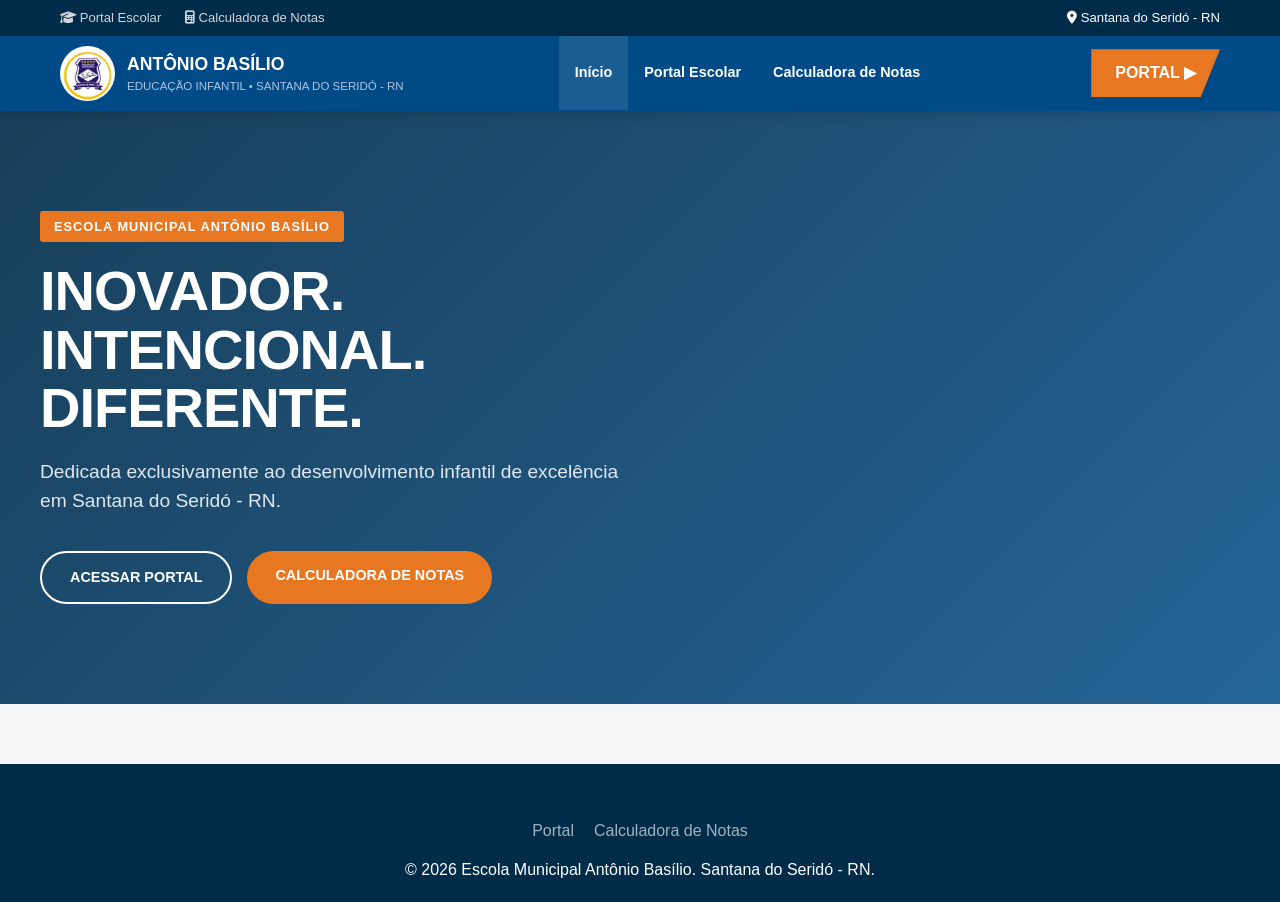
<file: index.html>
<!DOCTYPE html>
<html lang="pt-BR">
<head>
  <meta charset="UTF-8">
  <meta name="viewport" content="width=device-width, initial-scale=1.0">
  <title>Escola Municipal Antônio Basílio - Santana do Seridó / RN</title>
  <link rel="stylesheet" href="https://cdnjs.cloudflare.com/ajax/libs/font-awesome/6.4.0/css/all.min.css">
  <link rel="stylesheet" href="css/style.css">
</head>
<body>
  <div class="top-bar">
    <div class="top-bar-container">
      <div class="top-links">
        <a href="portal.html"><i class="fa-solid fa-graduation-cap"></i> Portal Escolar</a>
        <a href="calc.html"><i class="fa-solid fa-calculator"></i> Calculadora de Notas</a>
      </div>
      <div><span><i class="fa-solid fa-location-dot"></i> Santana do Seridó - RN</span></div>
    </div>
  </div>

  <header class="main-nav">
    <div class="nav-container">
      <a href="index.html" class="brand-logo">
        <div class="logo-icon">
          <img src="img/logoescola.jpg" alt="Logo da Escola">
        </div>
        <div class="logo-text">
          <span class="school-name">ANTÔNIO BASÍLIO</span>
          <span class="school-sub">Educação Infantil • Santana do Seridó - RN</span>
        </div>
      </a>
      <nav>
        <ul class="nav-menu">
          <li class="nav-item"><a href="index.html" class="active">Início</a></li>
          <li class="nav-item"><a href="portal.html">Portal Escolar</a></li>
          <li class="nav-item"><a href="calc.html">Calculadora de Notas</a></li>
        </ul>
      </nav>
      <div><a href="portal.html" class="btn-dwu-apply">PORTAL <span>▶</span></a></div>
    </div>
  </header>

  <section class="hero-section">
    <div class="hero-content">
      <span class="hero-badge">ESCOLA MUNICIPAL ANTÔNIO BASÍLIO</span>
      <h1 class="hero-title">INOVADOR.<br>INTENCIONAL.<br>DIFERENTE.</h1>
      <p class="hero-sub">Dedicada exclusivamente ao desenvolvimento infantil de excelência em Santana do Seridó - RN.</p>
      <div class="hero-cta-group">
        <a href="portal.html" class="btn-hero btn-hero-outline">ACESSAR PORTAL</a>
        <a href="calc.html" class="btn-hero btn-hero-fill">CALCULADORA DE NOTAS</a>
      </div>
    </div>
  </section>

  <footer class="main-footer">
    <ul class="footer-links">
      <li><a href="portal.html">Portal</a></li>
      <li><a href="calc.html">Calculadora de Notas</a></li>
    </ul>
    <p>&copy; 2026 Escola Municipal Antônio Basílio. Santana do Seridó - RN.</p>
  </footer>
</body>
</html>
</file>
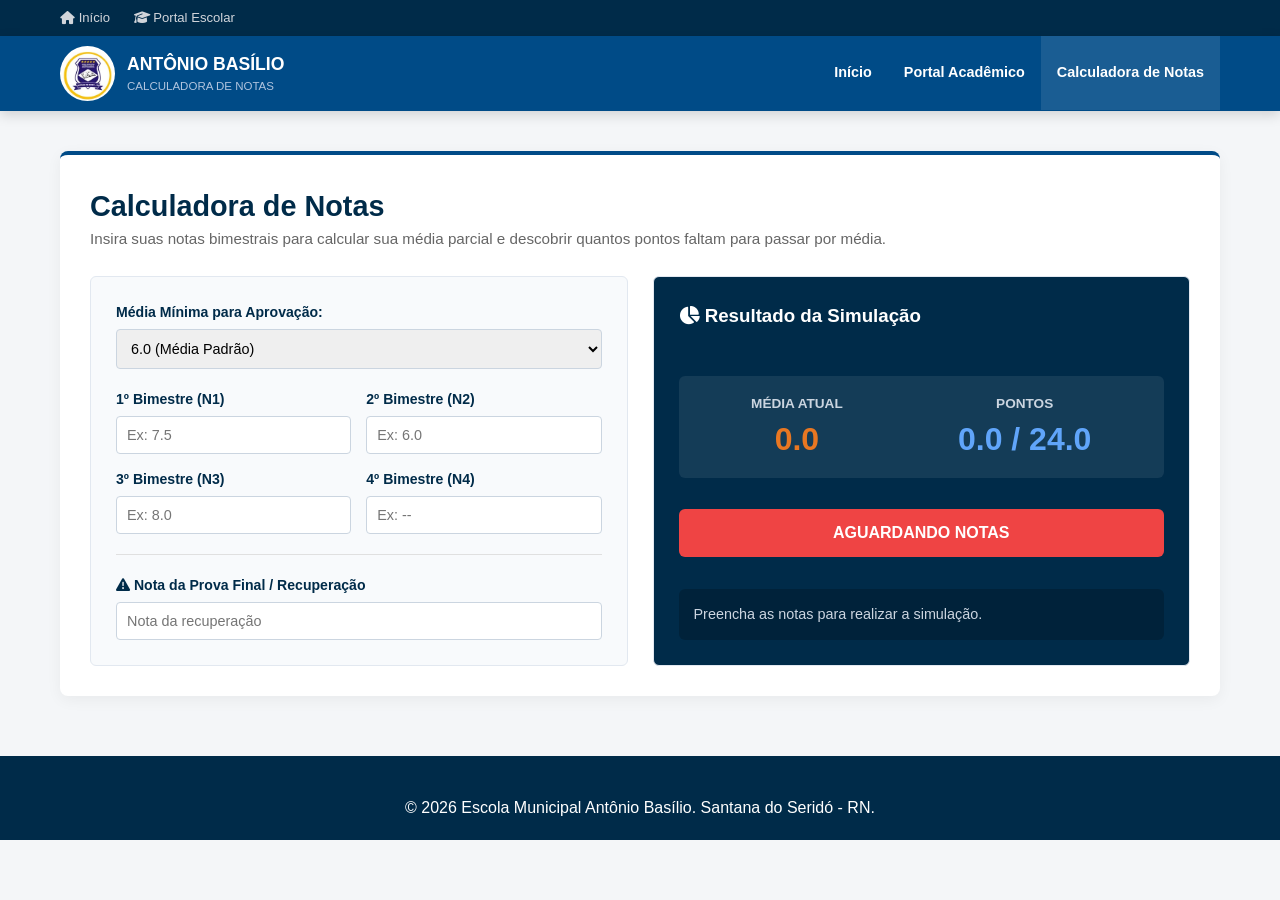
<file: calc.html>
<!DOCTYPE html>
<html lang="pt-BR">
<head>
  <meta charset="UTF-8">
  <meta name="viewport" content="width=device-width, initial-scale=1.0">
  <title>Calculadora de Notas - E.M. Antônio Basílio</title>
  <link rel="stylesheet" href="https://cdnjs.cloudflare.com/ajax/libs/font-awesome/6.4.0/css/all.min.css">
  <link rel="stylesheet" href="css/style.css">
</head>
<body>
  <div class="top-bar">
    <div class="top-bar-container">
      <div class="top-links">
        <a href="index.html"><i class="fa-solid fa-house"></i> Início</a>
        <a href="portal.html"><i class="fa-solid fa-graduation-cap"></i> Portal Escolar</a>
      </div>
    </div>
  </div>

  <header class="main-nav">
    <div class="nav-container">
      <a href="index.html" class="brand-logo">
        <div class="logo-icon">
          <img src="img/logoescola.jpg" alt="Logo da Escola">
        </div>
        <div class="logo-text">
          <span class="school-name">ANTÔNIO BASÍLIO</span>
          <span class="school-sub">Calculadora de Notas</span>
        </div>
      </a>
      <nav>
        <ul class="nav-menu">
          <li class="nav-item"><a href="index.html">Início</a></li>
          <li class="nav-item"><a href="portal.html">Portal Acadêmico</a></li>
          <li class="nav-item"><a href="calc.html" class="active">Calculadora de Notas</a></li>
        </ul>
      </nav>
    </div>
  </header>

  <main class="main-content-wrapper">
    <section class="section-container">
      <div class="section-header">
        <h2>Calculadora de Notas</h2>
        <p>Insira suas notas bimestrais para calcular sua média parcial e descobrir quantos pontos faltam para passar por média.</p>
      </div>

      <div class="calc-wrapper">
        <div class="calc-box">
          <div class="form-group" style="margin-bottom: 20px;">
            <label>Média Mínima para Aprovação:</label>
            <select id="calc-media-alvo" onchange="calculateIFCalc()">
              <option value="6.0" selected>6.0 (Média Padrão)</option>
              <option value="7.0">7.0 (Média Avançada)</option>
              <option value="5.0">5.0 (Média Mínima)</option>
            </select>
          </div>

          <div class="calc-grid">
            <div class="form-group"><label>1º Bimestre (N1)</label><input type="text" inputmode="decimal" autocomplete="off" id="calc-n1" placeholder="Ex: 7.5" oninput="calculateIFCalc()"></div>
            <div class="form-group"><label>2º Bimestre (N2)</label><input type="text" inputmode="decimal" autocomplete="off" id="calc-n2" placeholder="Ex: 6.0" oninput="calculateIFCalc()"></div>
            <div class="form-group"><label>3º Bimestre (N3)</label><input type="text" inputmode="decimal" autocomplete="off" id="calc-n3" placeholder="Ex: 8.0" oninput="calculateIFCalc()"></div>
            <div class="form-group"><label>4º Bimestre (N4)</label><input type="text" inputmode="decimal" autocomplete="off" id="calc-n4" placeholder="Ex: --" oninput="calculateIFCalc()"></div>
          </div>

          <hr style="margin: 20px 0; border: none; border-top: 1px solid #E0E0E0;">

          <div class="form-group">
            <label><i class="fa-solid fa-triangle-exclamation"></i> Nota da Prova Final / Recuperação</label>
            <input type="text" inputmode="decimal" autocomplete="off" id="calc-pf" placeholder="Nota da recuperação" oninput="calculateIFCalc()">
          </div>
        </div>

        <div class="calc-box result-card">
          <h3 style="color: #FFF; margin-bottom: 15px;"><i class="fa-solid fa-chart-pie"></i> Resultado da Simulação</h3>
          <div class="result-display">
            <div>
              <span style="font-size: 0.85rem; color: #CBD5E0; font-weight: bold;">MÉDIA ATUAL</span>
              <div class="result-score" id="res-media-atual">0.0</div>
            </div>
            <div>
              <span style="font-size: 0.85rem; color: #CBD5E0; font-weight: bold;">PONTOS</span>
              <div class="result-score" id="res-soma-pontos" style="color: #60A5FA;">0.0 / 24.0</div>
            </div>
          </div>
          <div id="res-status-badge" class="result-status status-alert">Insira as notas bimestrais</div>
          <div class="result-details" id="res-details-text">Preencha os bimestres acima para simular sua situação acadêmica.</div>
        </div>
      </div>
    </section>
  </main>

  <footer class="main-footer">
    <p>&copy; 2026 Escola Municipal Antônio Basílio. Santana do Seridó - RN.</p>
  </footer>

  <script src="js/brain.js"></script>
  <script src="js/main.js"></script>
</body>
</html>
</file>
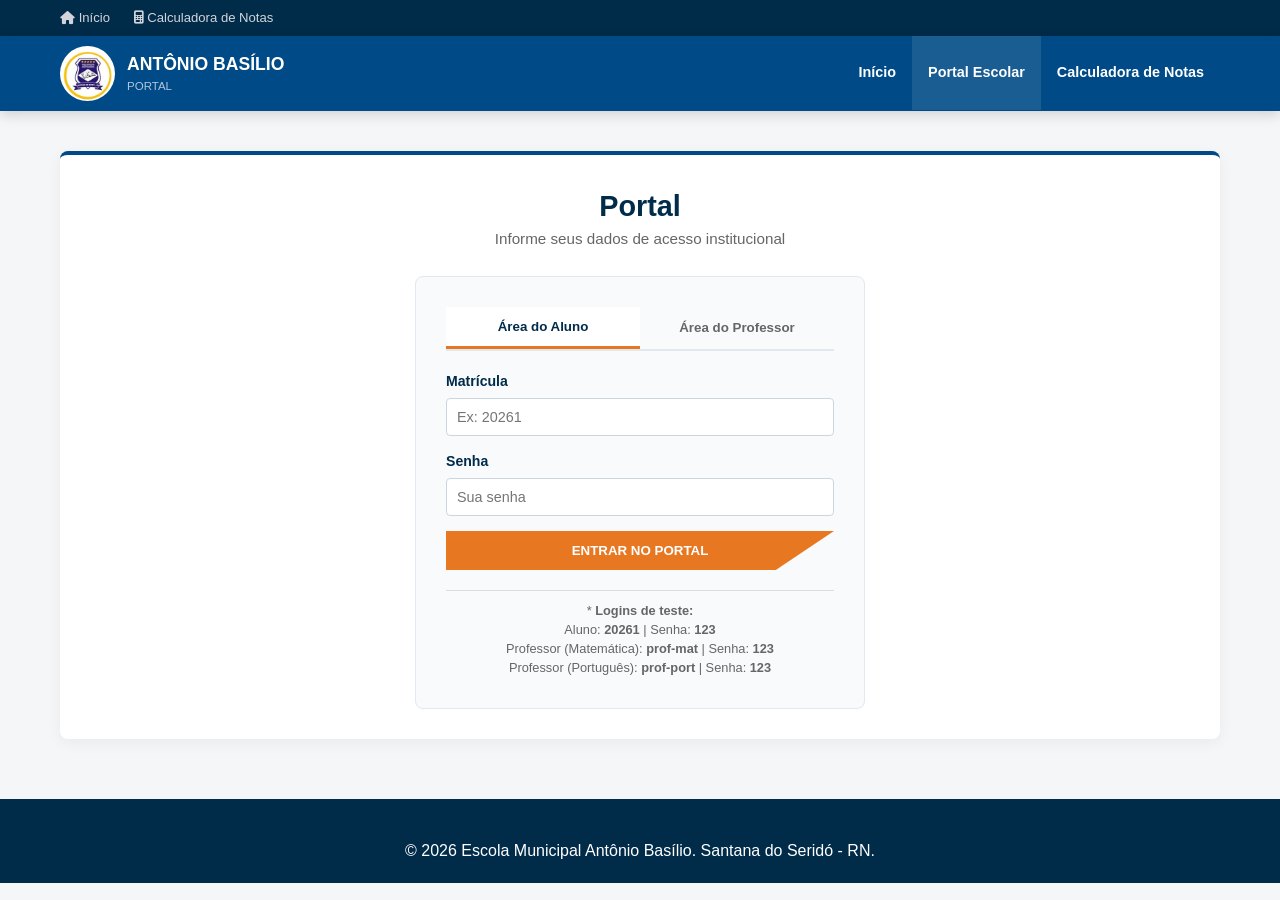
<file: portal.html>
<!DOCTYPE html>
<html lang="pt-BR">
<head>
  <meta charset="UTF-8">
  <meta name="viewport" content="width=device-width, initial-scale=1.0">
  <title>Portal Escolar- E.M. Antônio Basílio</title>
  <link rel="stylesheet" href="https://cdnjs.cloudflare.com/ajax/libs/font-awesome/6.4.0/css/all.min.css">
  <link rel="stylesheet" href="css/style.css">
</head>
<body>
  <div class="top-bar">
    <div class="top-bar-container">
      <div class="top-links">
        <a href="index.html"><i class="fa-solid fa-house"></i> Início</a>
        <a href="calc.html"><i class="fa-solid fa-calculator"></i> Calculadora de Notas</a>
      </div>
    </div>
  </div>

  <header class="main-nav">
    <div class="nav-container">
      <a href="index.html" class="brand-logo">
        <div class="logo-icon">
          <img src="img/logoescola.jpg" alt="Logo da Escola">
        </div>
        <div class="logo-text">
          <span class="school-name">ANTÔNIO BASÍLIO</span>
          <span class="school-sub">Portal</span>
        </div>
      </a>
      <nav>
        <ul class="nav-menu">
          <li class="nav-item"><a href="index.html">Início</a></li>
          <li class="nav-item"><a href="portal.html" class="active">Portal Escolar</a></li>
          <li class="nav-item"><a href="calc.html">Calculadora de Notas</a></li>
        </ul>
      </nav>
    </div>
  </header>

  <main class="main-content-wrapper">
    <!-- TELA DE LOGIN -->
    <section class="section-container" id="login-section">
      <div class="section-header" style="text-align: center;">
        <h2>Portal </h2>
        <p>Informe seus dados de acesso institucional</p>
      </div>

      <div class="login-box-wrapper">
        <div class="role-tabs">
          <button class="role-tab-btn active" id="tab-btn-aluno" onclick="switchLoginTab('aluno')">Área do Aluno</button>
          <button class="role-tab-btn" id="tab-btn-prof" onclick="switchLoginTab('professor')">Área do Professor</button>
        </div>

        <!-- Login Aluno -->
        <form class="dwu-form" id="form-login-aluno" onsubmit="handleLogin(event, 'aluno')">
          <div class="form-group">
            <label>Matrícula</label>
            <input type="text" id="login-aluno-mat" required placeholder="Ex: 20261">
          </div>
          <div class="form-group">
            <label>Senha</label>
            <input type="password" id="login-aluno-pass" required placeholder="Sua senha">
          </div>
          <button type="submit" class="btn-dwu-apply" style="border:none; cursor:pointer; text-align:center;">Entrar no Portal</button>
        </form>

        <!-- Login Professor -->
        <form class="dwu-form" id="form-login-prof" onsubmit="handleLogin(event, 'professor')" style="display:none;">
          <div class="form-group">
            <label>Matrícula / Usuário</label>
            <input type="text" id="login-prof-mat" required placeholder="Ex: prof-mat ou prof-port">
          </div>
          <div class="form-group">
            <label>Senha</label>
            <input type="password" id="login-prof-pass" required placeholder="Sua senha">
          </div>
          <button type="submit" class="btn-dwu-apply" style="border:none; cursor:pointer; text-align:center;">Entrar como Professor</button>
        </form>

        <div style="margin-top: 20px; font-size: 0.8rem; color: #666; text-align: center; border-top: 1px solid #DDD; padding-top: 10px;">
          * <strong>Logins de teste:</strong><br>
          Aluno: <strong>20261</strong> | Senha: <strong>123</strong><br>
          Professor (Matemática): <strong>prof-mat</strong> | Senha: <strong>123</strong><br>
          Professor (Português): <strong>prof-port</strong> | Senha: <strong>123</strong>
        </div>
      </div>
    </section>

    <!-- PAINEL PROTEGIDO -->
    <section class="section-container" id="dashboard-section" style="display:none;">
      <div style="display: flex; justify-content: space-between; align-items: center; margin-bottom: 20px;">
        <h2 style="color: var(--dwu-navy);"><i class="fa-solid fa-user-gear"></i> Painel do Usuário</h2>
        <button class="btn-small" onclick="logout()" style="background-color: #EF4444;"><i class="fa-solid fa-right-from-bracket"></i> Sair</button>
      </div>

      <div class="portal-card">
        <div class="portal-tabs" id="portal-tabs-container"></div>
        <!-- CONTEINER OBRIGATÓRIO ADICIONADO AQUI -->
        <div id="tab-content-area"></div>
      </div>
    </section>
  </main>

  <footer class="main-footer">
    <p>&copy; 2026 Escola Municipal Antônio Basílio. Santana do Seridó - RN.</p>
  </footer>

  <script src="js/brain.js"></script>
  <script src="js/gate.js"></script>
  <script src="js/main.js"></script>
</body>
</html>
</file>
<file: css/style.css>
:root {
  --dwu-navy: #002B49;
  --dwu-blue: #004B87;
  --dwu-orange: #E87722;
  --dwu-orange-hover: #D06615;
  --dwu-bg-gray: #F4F6F8;
  --dwu-card-border: #E2E8F0;
  --dwu-text-dark: #2D3748;
  --dwu-text-light: #718096;
}

* {
  box-sizing: border-box;
  margin: 0;
  padding: 0;
}

body {
  font-family: 'Open Sans', -apple-system, BlinkMacSystemFont, "Segoe UI", Roboto, sans-serif;
  background-color: var(--dwu-bg-gray);
  color: var(--dwu-text-dark);
  line-height: 1.5;
}

.top-bar {
  background-color: var(--dwu-navy);
  color: #FFFFFF;
  font-size: 0.82rem;
  padding: 8px 0;
}

.top-bar-container {
  max-width: 1200px;
  margin: 0 auto;
  padding: 0 20px;
  display: flex;
  justify-content: space-between;
  align-items: center;
}

.top-links a {
  color: #D1D5DB;
  text-decoration: none;
  margin-right: 20px;
  transition: color 0.2s;
}

.top-links a:hover {
  color: var(--dwu-orange);
}

.main-nav {
  background-color: var(--dwu-blue);
  box-shadow: 0 4px 12px rgba(0, 0, 0, 0.15);
  position: sticky;
  top: 0;
  z-index: 1000;
}

.nav-container {
  max-width: 1200px;
  margin: 0 auto;
  padding: 0 20px;
  display: flex;
  justify-content: space-between;
  align-items: center;
  height: 75px;
}

.brand-logo {
  display: flex;
  align-items: center;
  text-decoration: none;
  color: #FFF;
}

.logo-icon {
  width: 55px;
  height: 55px;
  border-radius: 50%;
  overflow: hidden;
  display: flex;
  align-items: center;
  justify-content: center;
  background-color: white;
  margin-right: 12px;
  flex-shrink: 0;
}

.logo-icon img {
  width: 100%;
  height: 100%;
  object-fit: cover;
}

.logo-text {
  display: flex;
  flex-direction: column;
}

.school-name {
  font-family: 'Montserrat', sans-serif;
  font-weight: 800;
  font-size: 1.1rem;
}

.school-sub {
  font-size: 0.72rem;
  color: #B0C4DE;
  text-transform: uppercase;
}

.nav-menu {
  display: flex;
  list-style: none;
}

.nav-item a {
  color: #FFF;
  text-decoration: none;
  font-weight: 600;
  font-size: 0.9rem;
  padding: 26px 16px;
  display: block;
  transition: background 0.2s;
}

.nav-item a:hover,
.nav-item a.active {
  background-color: rgba(255, 255, 255, 0.1);
}

.btn-dwu-apply {
  background-color: var(--dwu-orange);
  color: #FFF !important;
  text-decoration: none;
  font-weight: 800;
  padding: 12px 24px;
  text-transform: uppercase;
  clip-path: polygon(0 0, 100% 0, 85% 100%, 0% 100%);
  transition: background 0.2s;
  display: inline-block;
}

.btn-dwu-apply:hover {
  background-color: var(--dwu-orange-hover);
}

.hero-section {
  background: linear-gradient(135deg, rgba(0,43,73,0.9), rgba(0,75,135,0.85)), 
              url('https://images.unsplash.com/photo-1580582932707-520aed937b7b?auto=format&fit=crop&w=1600&q=80') center/cover no-repeat;
  color: #FFF;
  padding: 100px 20px;
}

.hero-content {
  max-width: 1200px;
  margin: 0 auto;
}

.hero-badge {
  background-color: var(--dwu-orange);
  font-size: 0.8rem;
  font-weight: 700;
  padding: 6px 14px;
  border-radius: 3px;
  letter-spacing: 1px;
  text-transform: uppercase;
  display: inline-block;
}

.hero-title {
  font-family: 'Montserrat', sans-serif;
  font-size: 3.5rem;
  font-weight: 900;
  line-height: 1.05;
  margin: 20px 0;
  letter-spacing: -1px;
}

.hero-sub {
  font-size: 1.2rem;
  max-width: 600px;
  margin-bottom: 35px;
  color: #E2E8F0;
}

.hero-cta-group {
  display: flex;
  gap: 15px;
  flex-wrap: wrap;
}

.btn-hero {
  padding: 14px 28px;
  font-weight: 700;
  text-decoration: none;
  border-radius: 30px;
  font-size: 0.9rem;
  transition: all 0.2s;
  display: inline-block;
}

.btn-hero-outline {
  border: 2px solid #FFF;
  color: #FFF;
}

.btn-hero-outline:hover {
  background-color: #FFF;
  color: var(--dwu-navy);
}

.btn-hero-fill {
  background-color: var(--dwu-orange);
  color: #FFF;
}

.btn-hero-fill:hover {
  background-color: var(--dwu-orange-hover);
}

.main-content-wrapper {
  max-width: 1200px;
  margin: 40px auto;
  padding: 0 20px;
}

.section-container {
  background: #FFF;
  border-radius: 8px;
  box-shadow: 0 4px 15px rgba(0, 0, 0, 0.05);
  padding: 30px;
  border-top: 4px solid var(--dwu-blue);
}

.section-header {
  margin-bottom: 25px;
}

.section-header h2 {
  color: var(--dwu-navy);
  font-size: 1.8rem;
  font-weight: 800;
  font-family: 'Montserrat', sans-serif;
}

.section-header p {
  color: #666;
  font-size: 0.95rem;
}

.login-box-wrapper {
  max-width: 450px;
  margin: 0 auto;
  background: #F8FAFC;
  border: 1px solid var(--dwu-card-border);
  padding: 30px;
  border-radius: 8px;
}

.role-tabs {
  display: flex;
  margin-bottom: 20px;
  border-bottom: 2px solid #E2E8F0;
}

.role-tab-btn {
  flex: 1;
  background: none;
  border: none;
  padding: 12px;
  font-weight: 700;
  color: #666;
  cursor: pointer;
}

.role-tab-btn.active {
  color: var(--dwu-navy);
  border-bottom: 3px solid var(--dwu-orange);
  background: #FFF;
}

.dwu-form {
  display: flex;
  flex-direction: column;
  gap: 15px;
}

.form-group {
  display: flex;
  flex-direction: column;
  gap: 6px;
}

.form-group label {
  font-weight: 600;
  font-size: 0.88rem;
  color: var(--dwu-navy);
}

.form-group input,
.form-group select,
.form-group textarea {
  padding: 10px;
  border: 1px solid #CBD5E0;
  border-radius: 4px;
  font-size: 0.9rem;
  font-family: inherit;
}

.portal-card {
  border: 1px solid var(--dwu-card-border);
  border-radius: 6px;
  overflow: hidden;
  margin-top: 20px;
}

.portal-tabs {
  display: flex;
  background-color: var(--dwu-navy);
  overflow-x: auto;
}

.portal-tab-btn {
  background: none;
  border: none;
  color: #A0B2C6;
  padding: 14px 20px;
  font-weight: 600;
  cursor: pointer;
  white-space: nowrap;
}

.portal-tab-btn.active,
.portal-tab-btn:hover {
  color: #FFF;
  border-bottom: 3px solid var(--dwu-orange);
  background-color: rgba(255, 255, 255, 0.05);
}

.portal-tab-content {
  display: none;
  padding: 25px;
}

.portal-tab-content.active {
  display: block;
}

.table-responsive {
  overflow-x: auto;
}

.dwu-table {
  width: 100%;
  border-collapse: collapse;
  margin-top: 10px;
  font-size: 0.9rem;
}

.dwu-table th {
  background-color: var(--dwu-navy);
  color: #FFF;
  padding: 12px 15px;
  text-align: left;
}

.dwu-table td {
  padding: 12px 15px;
  border-bottom: 1px solid #E2E8F0;
}

.dwu-table tbody tr:nth-child(even) {
  background-color: #F8FAFC;
}

.dwu-input-table {
  width: 65px;
  padding: 6px;
  border: 1px solid #CBD5E0;
  border-radius: 4px;
  text-align: center;
}

.badge-status {
  padding: 4px 10px;
  border-radius: 12px;
  font-size: 0.78rem;
  font-weight: 700;
  text-transform: uppercase;
}

.badge-approved { background-color: #DEF7EC; color: #03543F; }
.badge-rec { background-color: #FEF08A; color: #713F12; }
.badge-danger { background-color: #FDE8E8; color: #9B1C1C; }

.btn-small {
  padding: 6px 12px;
  background: var(--dwu-navy);
  color: #FFF;
  border: none;
  border-radius: 4px;
  cursor: pointer;
}

.calc-wrapper {
  display: grid;
  grid-template-columns: 1fr 1fr;
  gap: 25px;
}

@media(max-width: 768px) {
  .calc-wrapper { grid-template-columns: 1fr; }
}

.calc-box {
  background-color: #F8FAFC;
  border: 1px solid var(--dwu-card-border);
  padding: 25px;
  border-radius: 6px;
}

.calc-grid {
  display: grid;
  grid-template-columns: 1fr 1fr;
  gap: 15px;
}

.result-card {
  background-color: var(--dwu-navy);
  color: #FFF;
  display: flex;
  flex-direction: column;
  justify-content: space-between;
}

.result-display {
  display: flex;
  justify-content: space-around;
  background-color: rgba(255, 255, 255, 0.08);
  padding: 15px;
  border-radius: 6px;
  margin: 15px 0;
  text-align: center;
}

.result-score {
  font-size: 2rem;
  font-weight: 900;
  color: var(--dwu-orange);
}

.result-status {
  padding: 12px;
  border-radius: 6px;
  text-align: center;
  font-weight: 800;
  text-transform: uppercase;
  margin-bottom: 15px;
}

.status-ok { background-color: #22C55E; color: #FFF; }
.status-rec { background-color: #EAB308; color: #000; }
.status-alert { background-color: #EF4444; color: #FFF; }

.result-details {
  font-size: 0.9rem;
  line-height: 1.5;
  color: #CBD5E0;
  background-color: rgba(0, 0, 0, 0.2);
  padding: 15px;
  border-radius: 6px;
}

.main-footer {
  background-color: var(--dwu-navy);
  color: #FFF;
  padding: 40px 20px 20px;
  margin-top: 60px;
  text-align: center;
}

.footer-links {
  list-style: none;
  display: flex;
  justify-content: center;
  gap: 20px;
  margin: 15px 0;
}

.footer-links a {
  color: #A0B2C6;
  text-decoration: none;
}

.footer-links a:hover {
  color: #FFF;
}
</file>
